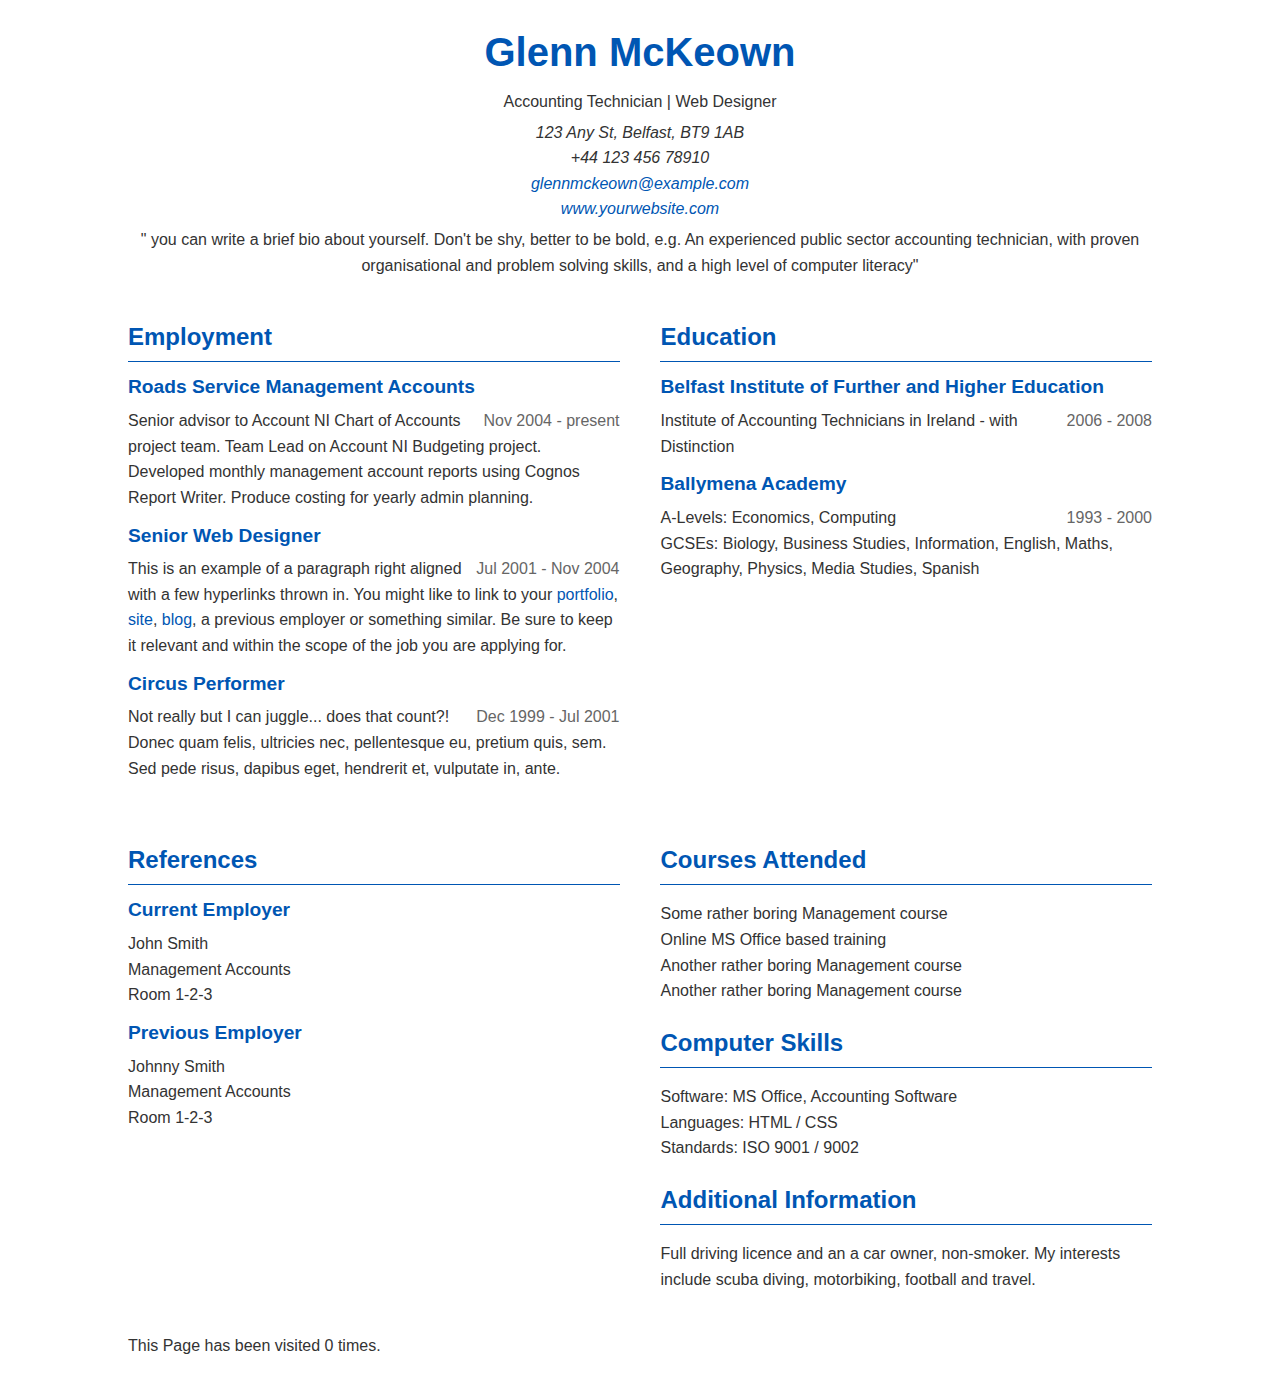
<file: web/index.html>
<!DOCTYPE html>
<html lang="en">
<head>
    <meta charset="UTF-8">
    <meta name="viewport" content="width=device-width, initial-scale=1.0">
    <title>Resume</title>
    <link rel="stylesheet" href="styles.css">
</head>
<body>
    <div class="container">
        <header>
            <h1>Glenn McKeown</h1>
            <p>Accounting Technician | Web Designer</p>
            <address>
                123 Any St, Belfast, BT9 1AB<br>
                +44 123 456 78910<br>
                <a href="mailto:glennmckeown@example.com">glennmckeown@example.com</a><br>
                <a href="http://www.yourwebsite.com">www.yourwebsite.com</a>
            </address>
            <p class="bio">" you can write a brief bio about yourself. Don't be shy, better to be bold, e.g. An experienced public sector accounting technician, with proven organisational and problem solving skills, and a high level of computer literacy"</p>
        </header>

        <div class="main-content">
            <div class="column left">
                <section class="employment">
                    <h2>Employment</h2>
                    <div class="job">
                        <h3>Roads Service Management Accounts</h3>
                        <p class="date">Nov 2004 - present</p>
                        <p>Senior advisor to Account NI Chart of Accounts project team. Team Lead on Account NI Budgeting project. Developed monthly management account reports using Cognos Report Writer. Produce costing for yearly admin planning.</p>
                    </div>
                    <div class="job">
                        <h3>Senior Web Designer</h3>
                        <p class="date">Jul 2001 - Nov 2004</p>
                        <p>This is an example of a paragraph right aligned with a few hyperlinks thrown in. You might like to link to your <a href="#">portfolio</a>, <a href="#">site</a>, <a href="#">blog</a>, a previous employer or something similar. Be sure to keep it relevant and within the scope of the job you are applying for.</p>
                    </div>
                    <div class="job">
                        <h3>Circus Performer</h3>
                        <p class="date">Dec 1999 - Jul 2001</p>
                        <p>Not really but I can juggle... does that count?!<br> Donec quam felis, ultricies nec, pellentesque eu, pretium quis, sem. Sed pede risus, dapibus eget, hendrerit et, vulputate in, ante.</p>
                    </div>
                </section>
            </div>

            <div class="column right">
                <section class="education">
                    <h2>Education</h2>
                    <div class="school">
                        <h3>Belfast Institute of Further and Higher Education</h3>
                        <p class="date">2006 - 2008</p>
                        <p>Institute of Accounting Technicians in Ireland - with Distinction</p>
                    </div>
                    <div class="school">
                        <h3>Ballymena Academy</h3>
                        <p class="date">1993 - 2000</p>
                        <p>A-Levels: Economics, Computing<br> GCSEs: Biology, Business Studies, Information, English, Maths, Geography, Physics, Media Studies, Spanish</p>
                    </div>
                </section>
            </div>
        </div>

        <div class="main-content">
            <div class="column left">
                <section class="references">
                    <h2>References</h2>
                    <div class="reference">
                        <h3>Current Employer</h3>
                        <p>John Smith<br> Management Accounts<br> Room 1-2-3</p>
                    </div>
                    <div class="reference">
                        <h3>Previous Employer</h3>
                        <p>Johnny Smith<br> Management Accounts<br> Room 1-2-3</p>
                    </div>
                </section>
            </div>

            <div class="column right">
                <section class="courses">
                    <h2>Courses Attended</h2>
                    <p>Some rather boring Management course<br> Online MS Office based training<br> Another rather boring Management course<br> Another rather boring Management course</p>
                </section>

                <section class="skills">
                    <h2>Computer Skills</h2>
                    <p>Software: MS Office, Accounting Software<br> Languages: HTML / CSS<br> Standards: ISO 9001 / 9002</p>
                </section>

                <section class="additional-info">
                    <h2>Additional Information</h2>
                    <p>Full driving licence and an a car owner, non-smoker. My interests include scuba diving, motorbiking, football and travel.</p>
                </section>
            </div>
        </div>

        <!-- Visitor Counter Section -->
        <div class="visitor-counter">
            This Page has been visited <span id="visitorCount">0</span> times.
        </div>

    </div>
    
    <!-- Including the JavaScript file to handle the visitor counter -->
    <script src="counter.js"></script>
</body>
</html>
</file>
<file: web/styles.css>
body {
    font-family: Arial, sans-serif;
    line-height: 1.6;
    margin: 0;
    padding: 0;
    color: #333;
    background-color: #fff;
}

.container {
    width: 80%;
    margin: 0 auto;
    padding: 20px;
}

header {
    text-align: center;
    margin-bottom: 20px;
    color: #333;
}

header h1 {
    margin: 0;
    font-size: 2.5em;
    color: #0056b3;
}

header p, header address, header .bio {
    margin: 5px 0;
}

header address a {
    color: #0056b3;
    text-decoration: none;
}

header address a:hover {
    text-decoration: underline;
}

.main-content {
    display: flex;
    justify-content: space-between;
    margin-bottom: 20px;
}

.column {
    width: 48%;
}

section {
    margin-bottom: 20px;
}

section h2 {
    border-bottom: 1px solid #0056b3;
    padding-bottom: 5px;
    margin-bottom: 10px;
    color: #0056b3;
}

section div {
    margin-bottom: 10px;
}

section div h3 {
    margin: 0;
    font-size: 1.2em;
    color: #0056b3;
}

section div p {
    margin: 5px 0 0 0;
}

a {
    color: #0056b3;
    text-decoration: none;
}

a:hover {
    text-decoration: underline;
}

.date {
    float: right;
    color: #666;
}

footer {
    text-align: center;
    margin-top: 20px;
    font-size: 1.2em;
}

#visitor-counter {
    color: #0056b3;
}
</file>
